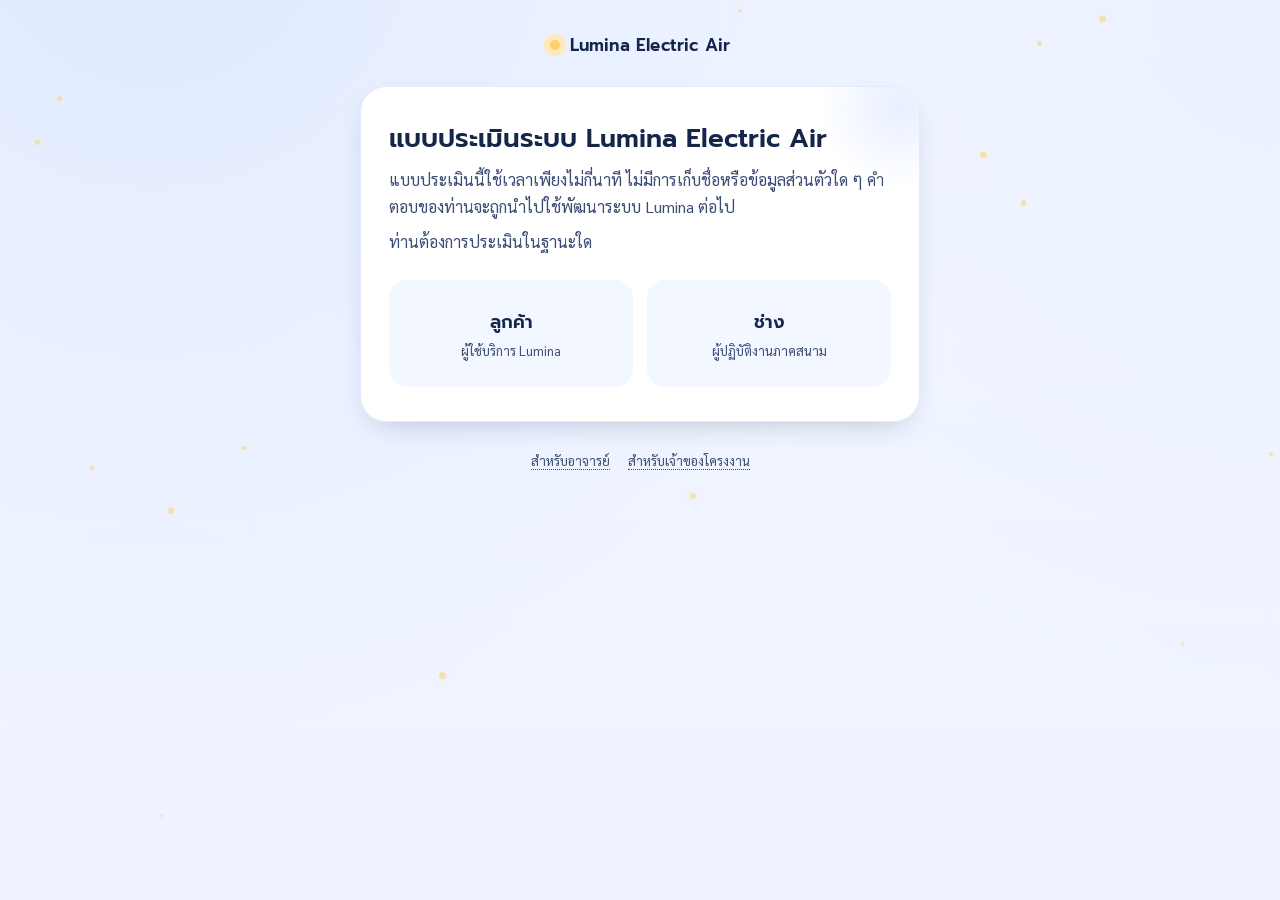
<file: index.html>
<!DOCTYPE html>
<html lang="th">
<head>
<meta charset="UTF-8">
<meta name="viewport" content="width=device-width, initial-scale=1.0">
<title>แบบประเมิน Lumina Electric Air</title>
<link rel="preconnect" href="https://fonts.googleapis.com">
<link rel="preconnect" href="https://fonts.gstatic.com" crossorigin>
<link href="https://fonts.googleapis.com/css2?family=Prompt:wght@500;600;700&family=Sarabun:wght@400;500;600&display=swap" rel="stylesheet">
<link rel="stylesheet" href="styles.css">
</head>
<body>

<div class="sparkle-field" id="sparkleField" aria-hidden="true"></div>

<div class="page-shell">
  <div class="brand-mark">
    <span class="spark-dot"></span>
    <span class="brand-name">Lumina Electric Air</span>
  </div>

  <div class="card-stage">
    <div class="lumina-card">

      <!-- SCREEN: intro / choose evaluator type -->
      <section class="screen active" id="screen-intro">
        <h1>แบบประเมินระบบ Lumina Electric Air</h1>
        <p>แบบประเมินนี้ใช้เวลาเพียงไม่กี่นาที ไม่มีการเก็บชื่อหรือข้อมูลส่วนตัวใด ๆ คำตอบของท่านจะถูกนำไปใช้พัฒนาระบบ Lumina ต่อไป</p>
        <p style="margin-top:-8px;">ท่านต้องการประเมินในฐานะใด</p>
        <div class="evaluator-choice-grid">
          <button type="button" class="choice-tile" data-type="customer">
            <span class="tile-label">ลูกค้า</span>
            <span class="tile-sub">ผู้ใช้บริการ Lumina</span>
          </button>
          <button type="button" class="choice-tile" data-type="technician">
            <span class="tile-label">ช่าง</span>
            <span class="tile-sub">ผู้ปฏิบัติงานภาคสนาม</span>
          </button>
        </div>
      </section>

      <!-- SCREEN: general info -->
      <section class="screen" id="screen-general">
        <h2>ข้อมูลทั่วไป</h2>
        <p class="eyebrow-note">ข้อมูลส่วนนี้เป็นข้อมูลประชากรศาสตร์ ไม่นำไปคำนวณเป็นคะแนนประเมิน และไม่มีการสอบถามชื่อหรือข้อมูลที่ระบุตัวตน</p>
        <div id="generalFieldsContainer"></div>
        <div class="btn-row">
          <button type="button" class="btn btn-secondary" id="btnBackToIntro">ย้อนกลับ</button>
          <button type="button" class="btn btn-primary" id="btnToQuestions">ถัดไป</button>
        </div>
      </section>

      <!-- SCREEN: likert questions, one at a time -->
      <section class="screen" id="screen-questions">
        <div class="progress-track"><div class="progress-fill" id="progressFill" style="width:0%"></div></div>
        <div class="progress-label" id="progressLabel">ข้อ 1 จาก 10</div>

        <div class="question-dimension" id="questionDimension"></div>
        <div class="question-text" id="questionText"></div>
        <div class="likert-grid" id="likertGrid"></div>

        <div class="banner banner-error" id="questionBanner">กรุณาเลือกคำตอบก่อนไปข้อถัดไป</div>

        <div class="btn-row">
          <button type="button" class="btn btn-secondary" id="btnPrevQuestion">ก่อนหน้า</button>
          <button type="button" class="btn btn-primary" id="btnNextQuestion">ถัดไป</button>
        </div>
      </section>

      <!-- SCREEN: review + submit -->
      <section class="screen" id="screen-review">
        <h2>ตรวจสอบก่อนส่งแบบประเมิน</h2>
        <p>ท่านตอบครบทุกข้อแล้ว กดปุ่มด้านล่างเพื่อส่งแบบประเมิน</p>
        <div class="banner banner-error" id="submitErrorBanner"></div>
        <div class="btn-row">
          <button type="button" class="btn btn-secondary" id="btnBackToQuestionsFromReview">ย้อนกลับไปแก้ไข</button>
          <button type="button" class="btn btn-primary" id="btnSubmit">ส่งแบบประเมิน</button>
        </div>
      </section>

      <!-- SCREEN: success -->
      <section class="screen" id="screen-success">
        <div class="success-icon">
          <svg viewBox="0 0 24 24" fill="none" xmlns="http://www.w3.org/2000/svg">
            <path d="M20 6L9 17l-5-5" stroke="white" stroke-width="2.5" stroke-linecap="round" stroke-linejoin="round"/>
          </svg>
        </div>
        <p class="success-message">ขอบคุณที่สละเวลามาประเมิน Lumina นะคะ

ทุกความคิดเห็นของคุณมีความหมายกับพวกเรามาก ๆ
คำตอบของคุณจะช่วยให้ Lumina พัฒนาต่อไปได้อีกนะ

Love you</p>
        <div class="btn-row">
          <button type="button" class="btn btn-primary" id="btnRestart">ประเมินอีกครั้ง</button>
        </div>
      </section>

    </div>

    <div class="access-footer">
      <a href="results.html?role=teacher">สำหรับอาจารย์</a>
      <a href="results.html?role=owner">สำหรับเจ้าของโครงงาน</a>
    </div>
  </div>
</div>

<script src="config.js"></script>
<script src="questions.js"></script>
<script src="script.js"></script>
</body>
</html>
</file>
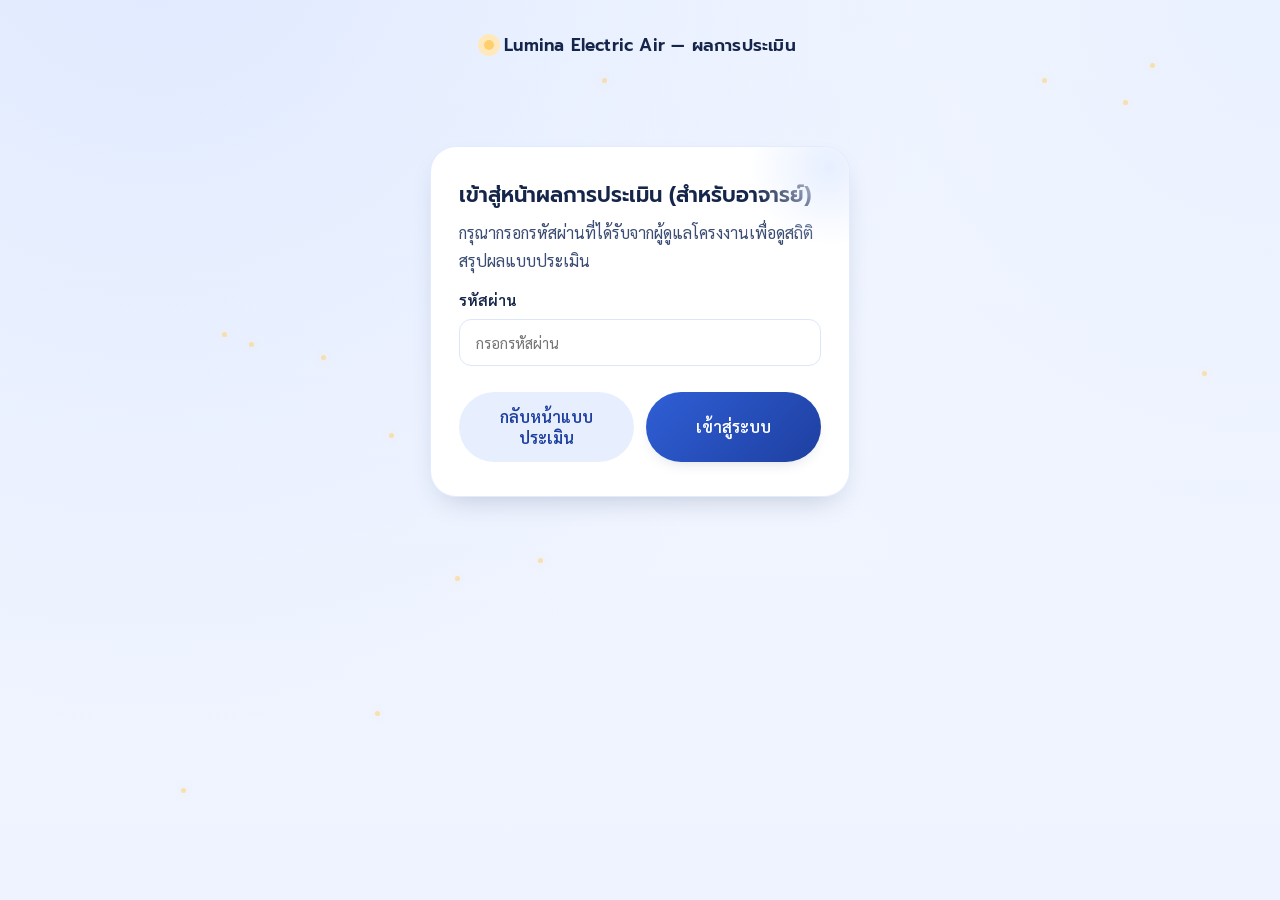
<file: results.html>
<!DOCTYPE html>
<html lang="th">
<head>
<meta charset="UTF-8">
<meta name="viewport" content="width=device-width, initial-scale=1.0">
<title>ผลการประเมิน Lumina Electric Air</title>
<link rel="preconnect" href="https://fonts.googleapis.com">
<link rel="preconnect" href="https://fonts.gstatic.com" crossorigin>
<link href="https://fonts.googleapis.com/css2?family=Prompt:wght@500;600;700&family=Sarabun:wght@400;500;600&display=swap" rel="stylesheet">
<link rel="stylesheet" href="styles.css">
</head>
<body>

<div class="sparkle-field" id="sparkleField" aria-hidden="true"></div>

<div class="page-shell">
  <div class="brand-mark">
    <span class="spark-dot"></span>
    <span class="brand-name">Lumina Electric Air — ผลการประเมิน</span>
  </div>

  <!-- PASSCODE GATE -->
  <div class="card-stage passcode-gate" id="gateStage">
    <div class="lumina-card">
      <h2 id="gateTitle">เข้าสู่หน้าผลการประเมิน</h2>
      <p>กรุณากรอกรหัสผ่านที่ได้รับจากผู้ดูแลโครงงานเพื่อดูสถิติสรุปผลแบบประเมิน</p>
      <div class="field-group" data-field-key="passcode">
        <label class="field-label" for="passcodeInput">รหัสผ่าน</label>
        <input type="password" id="passcodeInput" placeholder="กรอกรหัสผ่าน"
               style="width:100%;padding:13px 16px;border-radius:12px;border:1.5px solid #DCE6FA;font-size:15px;font-family:inherit;">
        <div class="field-error" id="passcodeError" style="display:none;">รหัสผ่านไม่ถูกต้อง กรุณาลองใหม่อีกครั้ง</div>
      </div>
      <div class="btn-row">
        <a class="btn btn-secondary" href="index.html" style="text-align:center;text-decoration:none;display:flex;align-items:center;justify-content:center;">กลับหน้าแบบประเมิน</a>
        <button type="button" class="btn btn-primary" id="btnUnlock">เข้าสู่ระบบ</button>
      </div>
    </div>
  </div>

  <!-- DASHBOARD (hidden until unlocked) -->
  <div class="card-stage dashboard-shell" id="dashboardStage" style="display:none;">

    <div class="dashboard-header">
      <div>
        <span class="role-badge" id="roleBadge"></span>
        <h1 style="margin-top:6px;">สรุปผลการประเมินระบบ Lumina Electric Air</h1>
      </div>
      <div class="filter-tabs" id="filterTabs">
        <button class="filter-tab active" data-filter="all">ทั้งหมด</button>
        <button class="filter-tab" data-filter="customer">ลูกค้า</button>
        <button class="filter-tab" data-filter="technician">ช่าง</button>
      </div>
    </div>

    <div class="banner banner-error" id="dashboardError"></div>
    <div class="banner banner-info" id="dashboardLoading">กำลังโหลดข้อมูล...</div>

    <div id="dashboardContent" style="display:none;">
      <div class="stat-grid">
        <div class="stat-tile"><div class="stat-label">จำนวนผู้ตอบ (N)</div><div class="stat-value" id="statN">-</div></div>
        <div class="stat-tile"><div class="stat-label">คะแนนรวม</div><div class="stat-value" id="statTotal">-</div></div>
        <div class="stat-tile"><div class="stat-label">คะแนนเต็ม</div><div class="stat-value" id="statFull">-</div></div>
        <div class="stat-tile"><div class="stat-label">ร้อยละของคะแนนเต็ม</div><div class="stat-value" id="statPercent">-</div></div>
        <div class="stat-tile"><div class="stat-label">ค่าเฉลี่ยรวม (Mean)</div><div class="stat-value" id="statMean">-</div></div>
        <div class="stat-tile"><div class="stat-label">S.D. รวม</div><div class="stat-value" id="statSD">-</div></div>
      </div>

      <div class="lumina-card" style="margin-bottom:22px;">
        <div class="stat-label">ระดับความพึงพอใจโดยรวม</div>
        <div class="stat-value" id="statInterpretation" style="margin-top:4px;">-</div>
      </div>

      <h2>สถิติรายข้อ</h2>
      <div id="questionStatsContainer"></div>

      <div class="methodology-block">
        <h3 style="margin-bottom:2px;">วิธีการคำนวณ</h3>
        <dl>
          <dt>ความถี่ (Frequency)</dt>
          <dd>จำนวนผู้ตอบที่เลือกคะแนนนั้นในแต่ละข้อ</dd>

          <dt>ร้อยละ (Percentage)</dt>
          <dd>(ความถี่ ÷ จำนวนผู้ตอบทั้งหมด) × 100</dd>

          <dt>ค่าเฉลี่ย (Mean)</dt>
          <dd>คะแนนรวมของข้อนั้น ÷ จำนวนผู้ตอบ</dd>

          <dt>คะแนนเต็ม (Full Score)</dt>
          <dd>จำนวนข้อ (10) × คะแนนสูงสุดต่อข้อ (5) × จำนวนผู้ตอบ (N) — คำนวณใหม่ทุกครั้งตามจำนวนผู้ตอบปัจจุบัน ไม่ใช้ค่าคงที่</dd>

          <dt>ร้อยละของคะแนนเต็ม</dt>
          <dd>(คะแนนรวมจริง ÷ คะแนนเต็ม) × 100</dd>

          <dt>ส่วนเบี่ยงเบนมาตรฐานรายข้อ (Question S.D.)</dt>
          <dd>คำนวณจากคำตอบของผู้ตอบทุกคนในข้อนั้น ๆ ข้อเดียว โดยใช้สูตร Sample Standard Deviation (หารด้วย n−1)</dd>

          <dt>ส่วนเบี่ยงเบนมาตรฐานรวม (Overall S.D.)</dt>
          <dd>คำนวณจากคะแนนรวมของผู้ตอบแต่ละคน (ผลรวมคำตอบทั้ง 10 ข้อของคนคนนั้น มีค่าระหว่าง 10–50 คะแนน) ไม่ใช่จากคำตอบรายข้อที่นำมารวมกันทั้งหมด โดยใช้สูตร Sample Standard Deviation (หารด้วย n−1) เช่นเดียวกัน ค่านี้จึงแสดงว่าคะแนนรวมของผู้ตอบแต่ละคนกระจายตัวออกจากคะแนนรวมเฉลี่ยมากน้อยเพียงใด</dd>

          <dt>เกณฑ์การแปลผลค่าเฉลี่ยความพึงพอใจ</dt>
          <dd>
            4.21–5.00 = มากที่สุด&nbsp;&nbsp;|&nbsp;&nbsp;
            3.41–4.20 = มาก&nbsp;&nbsp;|&nbsp;&nbsp;
            2.61–3.40 = ปานกลาง&nbsp;&nbsp;|&nbsp;&nbsp;
            1.81–2.60 = น้อย&nbsp;&nbsp;|&nbsp;&nbsp;
            1.00–1.80 = น้อยที่สุด
          </dd>

          <dt>ข้อมูลสะสม</dt>
          <dd>สถิติทั้งหมดคำนวณจากคำตอบทุกชุดที่เคยถูกบันทึกไว้ใน Google Sheets ไม่ใช่เฉพาะการส่งครั้งล่าสุด เมื่อมีผู้ตอบเพิ่มขึ้น ระบบจะคำนวณค่าทั้งหมดใหม่โดยอัตโนมัติ</dd>
        </dl>
      </div>
    </div>
  </div>
</div>

<script src="config.js"></script>
<script src="questions.js"></script>
<script src="results.js"></script>
</body>
</html>
</file>
<file: styles.css>
/* =========================================================
   Lumina Electric Air — Design tokens
   Color: deep indigo-blue ink on a pale sky-blue wash, with a
   warm gold spark reserved for the one moment that should glow.
   Type: Prompt (display, geometric/rounded Thai+Latin) for
   headings, Sarabun (body, high Thai readability) for text.
   ========================================================= */
:root {
  --ink: #16264A;
  --ink-soft: #3B4C74;
  --blue: #2F5FD6;
  --blue-dark: #1E3FA0;
  --blue-pale: #E7EFFF;
  --sky: #8FB4FF;
  --mist: #F3F7FF;
  --white: #FFFFFF;
  --spark: #FFCF6E;
  --spark-soft: #FFE9BC;
  --danger: #D64545;
  --danger-bg: #FCEAEA;
  --success: #2E9E6C;

  --radius-lg: 26px;
  --radius-md: 18px;
  --radius-sm: 12px;
  --shadow-card: 0 12px 30px -14px rgba(22, 38, 74, 0.28);
  --shadow-soft: 0 6px 16px -8px rgba(22, 38, 74, 0.22);

  --font-display: 'Prompt', 'Segoe UI', sans-serif;
  --font-body: 'Sarabun', 'Segoe UI', sans-serif;
}

@media (prefers-reduced-motion: reduce) {
  *, *::before, *::after {
    animation-duration: 0.01ms !important;
    animation-iteration-count: 1 !important;
    transition-duration: 0.01ms !important;
    scroll-behavior: auto !important;
  }
}

* { box-sizing: border-box; }

html, body {
  margin: 0;
  padding: 0;
  min-height: 100%;
}

body {
  font-family: var(--font-body);
  color: var(--ink);
  background: radial-gradient(circle at 12% -10%, #dfe9ff 0%, transparent 55%),
              radial-gradient(circle at 100% 0%, #eaf1ff 0%, transparent 45%),
              linear-gradient(180deg, var(--mist) 0%, #eef3ff 100%);
  min-height: 100vh;
  position: relative;
  overflow-x: hidden;
}

/* ---------- ambient sparkle field (decorative, behind content) ---------- */
.sparkle-field {
  position: fixed;
  inset: 0;
  pointer-events: none;
  z-index: 0;
  overflow: hidden;
}

.sparkle-field span {
  position: absolute;
  width: 5px;
  height: 5px;
  background: var(--spark);
  border-radius: 50%;
  opacity: 0.55;
  filter: drop-shadow(0 0 4px var(--spark-soft));
  animation: twinkle 4.5s ease-in-out infinite;
}

@keyframes twinkle {
  0%, 100% { transform: scale(0.6); opacity: 0.15; }
  50% { transform: scale(1.15); opacity: 0.75; }
}

/* ---------- layout shell ---------- */
.page-shell {
  position: relative;
  z-index: 1;
  min-height: 100vh;
  display: flex;
  flex-direction: column;
  align-items: center;
  padding: 32px 18px 56px;
}

.brand-mark {
  display: flex;
  align-items: center;
  gap: 10px;
  margin-bottom: 28px;
}

.brand-mark .spark-dot {
  width: 10px;
  height: 10px;
  border-radius: 50%;
  background: var(--spark);
  box-shadow: 0 0 0 6px var(--spark-soft);
  animation: pulse-dot 2.4s ease-in-out infinite;
}

@keyframes pulse-dot {
  0%, 100% { box-shadow: 0 0 0 5px var(--spark-soft); }
  50% { box-shadow: 0 0 0 9px transparent; }
}

.brand-mark span.brand-name {
  font-family: var(--font-display);
  font-weight: 600;
  font-size: 17px;
  letter-spacing: 0.2px;
  color: var(--ink);
}

.card-stage {
  width: 100%;
  max-width: 560px;
}

/* ---------- cards ---------- */
.lumina-card {
  background: var(--white);
  border-radius: var(--radius-lg);
  padding: 34px 28px;
  box-shadow: var(--shadow-card);
  border: 1px solid rgba(143, 180, 255, 0.25);
  position: relative;
  overflow: hidden;
}

.lumina-card::before {
  content: "";
  position: absolute;
  top: -60px;
  right: -60px;
  width: 160px;
  height: 160px;
  background: radial-gradient(circle, var(--blue-pale) 0%, transparent 70%);
  pointer-events: none;
}

.screen { display: none; }
.screen.active { display: block; }

/* ---------- typography ---------- */
h1, h2, h3 {
  font-family: var(--font-display);
  color: var(--ink);
  margin: 0 0 10px;
  line-height: 1.35;
}

h1 { font-size: 26px; font-weight: 600; }
h2 { font-size: 21px; font-weight: 600; }
h3 { font-size: 17px; font-weight: 600; }

p { line-height: 1.7; color: var(--ink-soft); margin: 0 0 16px; }

.eyebrow-note {
  font-size: 14px;
  color: var(--ink-soft);
  margin-bottom: 22px;
}

/* ---------- buttons ---------- */
.btn {
  font-family: var(--font-body);
  font-size: 16px;
  font-weight: 600;
  border: none;
  border-radius: 999px;
  padding: 14px 26px;
  cursor: pointer;
  position: relative;
  overflow: hidden;
  transition: transform 0.15s ease, box-shadow 0.15s ease;
  -webkit-tap-highlight-color: transparent;
}

.btn:active { transform: scale(0.97); }

.btn-primary {
  background: linear-gradient(135deg, var(--blue), var(--blue-dark));
  color: var(--white);
  box-shadow: var(--shadow-soft);
}

.btn-primary:hover { box-shadow: 0 10px 22px -10px rgba(47, 95, 214, 0.55); }

.btn-primary:disabled {
  opacity: 0.55;
  cursor: not-allowed;
  transform: none;
}

.btn-secondary {
  background: var(--blue-pale);
  color: var(--blue-dark);
}

.btn-secondary:hover { background: #dbe6ff; }

.btn-row {
  display: flex;
  gap: 12px;
  margin-top: 26px;
}

.btn-row .btn { flex: 1; }

.btn-link {
  background: none;
  border: none;
  color: var(--ink-soft);
  font-family: var(--font-body);
  font-size: 14px;
  text-decoration: underline;
  cursor: pointer;
  padding: 6px;
}

@media (hover: hover) and (pointer: fine) {
  .btn::after {
    content: "";
    position: absolute;
    inset: 0;
    background: linear-gradient(120deg, transparent 40%, rgba(255,255,255,0.35) 50%, transparent 60%);
    transform: translateX(-120%);
    transition: transform 0.6s ease;
  }
  .btn:hover::after { transform: translateX(120%); }
}

/* ---------- choice tiles (evaluator type) ---------- */
.evaluator-choice-grid {
  display: grid;
  grid-template-columns: 1fr 1fr;
  gap: 14px;
  margin-top: 24px;
}

@media (max-width: 480px) {
  .evaluator-choice-grid { grid-template-columns: 1fr; }
}

.choice-tile {
  background: var(--mist);
  border: 2px solid transparent;
  border-radius: var(--radius-md);
  padding: 26px 16px;
  text-align: center;
  cursor: pointer;
  transition: border-color 0.15s ease, transform 0.15s ease, background 0.15s ease;
  font-family: var(--font-display);
}

.choice-tile:hover { border-color: var(--sky); transform: translateY(-2px); }
.choice-tile .tile-label { font-size: 18px; font-weight: 600; color: var(--ink); }
.choice-tile .tile-sub { display: block; margin-top: 6px; font-size: 13px; font-weight: 400; color: var(--ink-soft); font-family: var(--font-body); }

/* ---------- form fields ---------- */
.field-group { margin-bottom: 22px; }

.field-label {
  display: block;
  font-weight: 600;
  font-size: 15px;
  margin-bottom: 10px;
  color: var(--ink);
}

.field-label .required-star { color: var(--spark); margin-inline-start: 3px; }

.option-list {
  display: flex;
  flex-direction: column;
  gap: 8px;
}

.option-pill {
  display: flex;
  align-items: center;
  gap: 10px;
  padding: 12px 16px;
  border-radius: var(--radius-sm);
  border: 1.5px solid #DCE6FA;
  background: var(--white);
  cursor: pointer;
  transition: border-color 0.15s ease, background 0.15s ease;
  font-size: 15px;
}

.option-pill:hover { border-color: var(--sky); }

.option-pill input { accent-color: var(--blue); width: 18px; height: 18px; flex-shrink: 0; }

.option-pill.selected {
  border-color: var(--blue);
  background: var(--blue-pale);
  font-weight: 600;
}

.field-error {
  color: var(--danger);
  font-size: 13px;
  margin-top: 8px;
  display: none;
}

.field-group.has-error .field-error { display: block; }
.field-group.has-error .option-pill { border-color: var(--danger); }

/* ---------- progress ---------- */
.progress-track {
  height: 8px;
  border-radius: 999px;
  background: var(--blue-pale);
  overflow: hidden;
  margin-bottom: 10px;
}

.progress-fill {
  height: 100%;
  background: linear-gradient(90deg, var(--sky), var(--blue));
  border-radius: 999px;
  transition: width 0.35s ease;
}

.progress-label {
  font-size: 13px;
  color: var(--ink-soft);
  margin-bottom: 20px;
  font-family: var(--font-display);
}

/* ---------- likert question card ---------- */
.question-dimension {
  font-size: 13px;
  color: var(--blue-dark);
  font-weight: 600;
  margin-bottom: 6px;
}

.question-text {
  font-size: 17px;
  font-weight: 500;
  color: var(--ink);
  margin-bottom: 22px;
  line-height: 1.6;
}

.likert-grid {
  display: flex;
  flex-direction: column;
  gap: 10px;
}

.likert-option {
  position: relative;
  display: flex;
  align-items: center;
  justify-content: space-between;
  padding: 14px 18px;
  border-radius: var(--radius-md);
  border: 2px solid #E3EBFA;
  background: var(--white);
  cursor: pointer;
  font-size: 15px;
  font-weight: 500;
  transition: border-color 0.15s ease, background 0.15s ease, transform 0.1s ease;
  overflow: hidden;
  min-height: 52px;
}

.likert-option .score-badge {
  width: 30px;
  height: 30px;
  border-radius: 50%;
  background: var(--blue-pale);
  color: var(--blue-dark);
  display: flex;
  align-items: center;
  justify-content: center;
  font-family: var(--font-display);
  font-weight: 600;
  font-size: 14px;
  flex-shrink: 0;
}

.likert-option:active { transform: scale(0.985); }

.likert-option.selected {
  border-color: var(--blue);
  background: var(--blue-pale);
}

.likert-option.selected .score-badge {
  background: var(--blue);
  color: var(--white);
}

@media (hover: hover) and (pointer: fine) {
  .likert-option:hover { border-color: var(--sky); }
}

/* sparkle burst particles created on click */
.click-spark {
  position: fixed;
  width: 6px;
  height: 6px;
  border-radius: 50%;
  background: var(--spark);
  pointer-events: none;
  z-index: 999;
  animation: spark-burst 0.55s ease-out forwards;
}

@keyframes spark-burst {
  0% { transform: translate(0, 0) scale(1); opacity: 1; }
  100% { transform: translate(var(--dx), var(--dy)) scale(0); opacity: 0; }
}

/* ---------- success screen ---------- */
.success-icon {
  width: 64px;
  height: 64px;
  border-radius: 50%;
  background: linear-gradient(135deg, var(--sky), var(--blue));
  display: flex;
  align-items: center;
  justify-content: center;
  margin: 0 auto 20px;
  box-shadow: 0 10px 24px -8px rgba(47, 95, 214, 0.5);
}

.success-icon svg { width: 30px; height: 30px; }

.success-message {
  text-align: center;
  font-size: 16px;
  line-height: 1.9;
  color: var(--ink);
  white-space: pre-line;
}

/* ---------- banners ---------- */
.banner {
  border-radius: var(--radius-sm);
  padding: 14px 16px;
  font-size: 14px;
  margin-bottom: 18px;
  display: none;
}

.banner.show { display: block; }
.banner-error { background: var(--danger-bg); color: var(--danger); }
.banner-info { background: var(--blue-pale); color: var(--blue-dark); }

/* ---------- loading spinner ---------- */
.spinner {
  width: 16px;
  height: 16px;
  border-radius: 50%;
  border: 2.5px solid rgba(255,255,255,0.55);
  border-top-color: var(--white);
  display: inline-block;
  animation: spin 0.7s linear infinite;
  margin-inline-end: 8px;
  vertical-align: -2px;
}

@keyframes spin { to { transform: rotate(360deg); } }

/* ---------- footer access links ---------- */
.access-footer {
  margin-top: 30px;
  display: flex;
  gap: 18px;
  font-size: 13px;
  flex-wrap: wrap;
  justify-content: center;
}

.access-footer a {
  color: var(--ink-soft);
  text-decoration: none;
  border-bottom: 1px dotted var(--ink-soft);
}

.access-footer a:hover { color: var(--blue-dark); }

/* =========================================================
   Results dashboard specific
   ========================================================= */
.dashboard-shell { max-width: 880px; width: 100%; }

.dashboard-header {
  display: flex;
  align-items: flex-start;
  justify-content: space-between;
  gap: 16px;
  flex-wrap: wrap;
  margin-bottom: 22px;
}

.filter-tabs {
  display: flex;
  gap: 8px;
  background: var(--blue-pale);
  padding: 5px;
  border-radius: 999px;
}

.filter-tab {
  border: none;
  background: transparent;
  padding: 9px 18px;
  border-radius: 999px;
  font-family: var(--font-body);
  font-weight: 600;
  font-size: 14px;
  color: var(--blue-dark);
  cursor: pointer;
}

.filter-tab.active {
  background: var(--white);
  box-shadow: var(--shadow-soft);
}

.stat-grid {
  display: grid;
  grid-template-columns: repeat(3, 1fr);
  gap: 14px;
  margin-bottom: 26px;
}

@media (max-width: 640px) {
  .stat-grid { grid-template-columns: repeat(2, 1fr); }
}

.stat-tile {
  background: var(--white);
  border-radius: var(--radius-md);
  padding: 18px;
  box-shadow: var(--shadow-soft);
  border: 1px solid rgba(143,180,255,0.2);
}

.stat-tile .stat-label { font-size: 12.5px; color: var(--ink-soft); margin-bottom: 6px; }
.stat-tile .stat-value { font-family: var(--font-display); font-size: 24px; font-weight: 600; color: var(--ink); }
.stat-tile .stat-sub { font-size: 12px; color: var(--blue-dark); margin-top: 4px; }

.question-stat-card {
  background: var(--white);
  border-radius: var(--radius-md);
  padding: 20px;
  box-shadow: var(--shadow-soft);
  margin-bottom: 14px;
  border: 1px solid rgba(143,180,255,0.2);
}

.question-stat-head {
  display: flex;
  justify-content: space-between;
  align-items: baseline;
  gap: 12px;
  margin-bottom: 12px;
  flex-wrap: wrap;
}

.question-stat-head .qs-mean {
  font-family: var(--font-display);
  font-weight: 600;
  color: var(--blue-dark);
  font-size: 15px;
}

.freq-bar-row {
  display: grid;
  grid-template-columns: 70px 1fr 46px;
  align-items: center;
  gap: 10px;
  font-size: 13px;
  margin-bottom: 6px;
  color: var(--ink-soft);
}

.freq-bar-track {
  height: 10px;
  border-radius: 999px;
  background: var(--blue-pale);
  overflow: hidden;
}

.freq-bar-fill {
  height: 100%;
  background: linear-gradient(90deg, var(--sky), var(--blue));
}

.methodology-block {
  background: var(--mist);
  border-radius: var(--radius-md);
  padding: 20px 22px;
  margin-top: 24px;
  font-size: 14px;
}

.methodology-block dt {
  font-weight: 600;
  color: var(--ink);
  margin-top: 12px;
}

.methodology-block dt:first-child { margin-top: 0; }

.methodology-block dd {
  margin: 4px 0 0;
  color: var(--ink-soft);
  line-height: 1.7;
}

.passcode-gate {
  max-width: 420px;
  margin: 60px auto;
}

.role-badge {
  display: inline-block;
  font-size: 12px;
  font-weight: 600;
  padding: 4px 12px;
  border-radius: 999px;
  background: var(--blue-pale);
  color: var(--blue-dark);
  margin-bottom: 12px;
}
</file>
